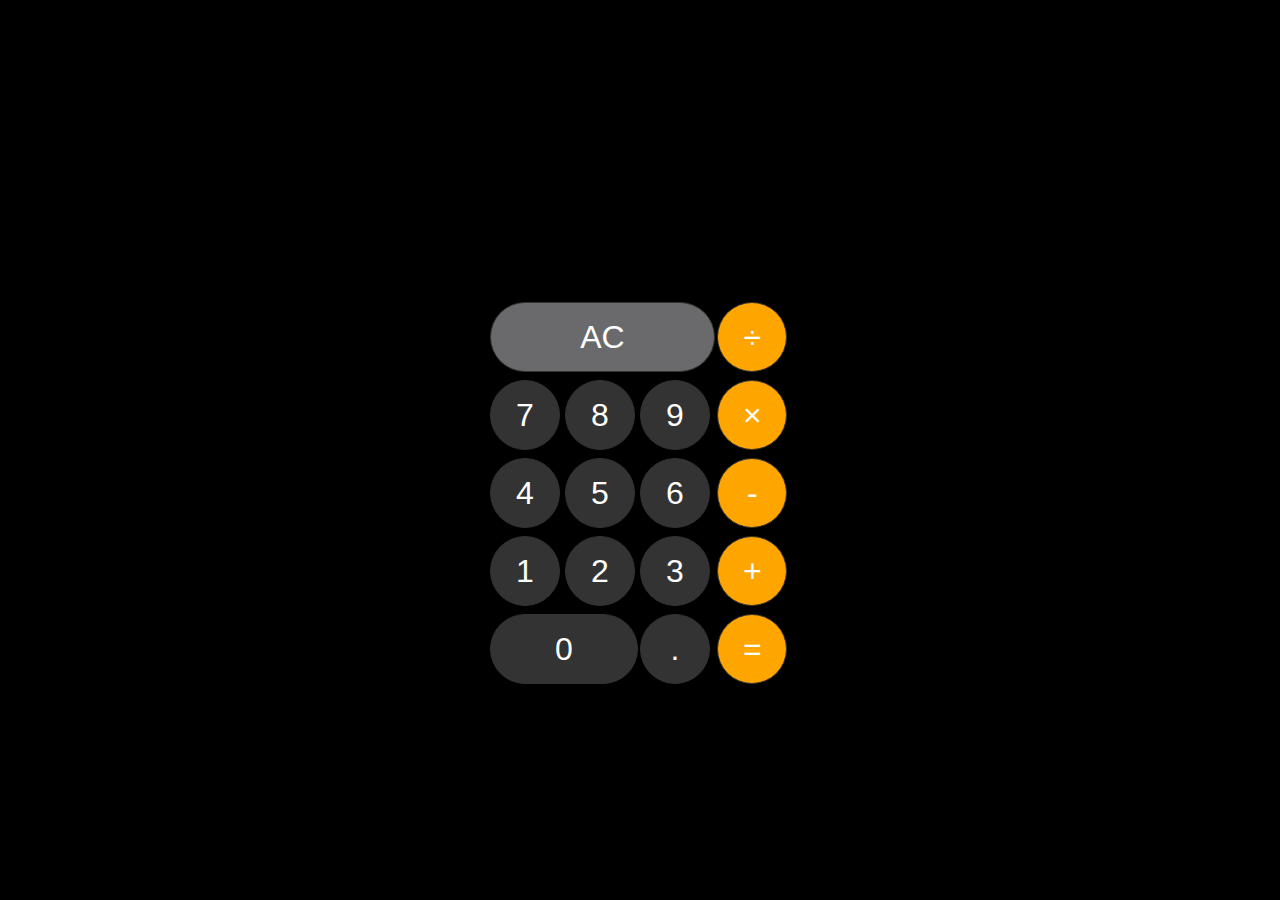
<file: index.html>
<!DOCTYPE html>
<html lang="en">
<head>
    <meta charset="UTF-8">
    <meta http-equiv="X-UA-Compatible" content="IE=edge">
    <meta name="viewport" content="width=device-width, initial-scale=1.0">
    <link rel="stylesheet" href="style.css">    
    <title>Document</title>
</head>
<body>
    <!-- <main>
      <input type="text" readonly />

      <div class="button-wrap">
        <button class="ac" class="ac">AC</button>

        <button class="operator-divide">÷</button>

        <button class="number-7">7</button>
        <button class="number-8">8</button>
        <button class="number-9">9</button>

        <button class="operator-multi">×</button>

        <button class="number-4">4</button>
        <button class="number-5">5</button>
        <button class="number-6">6</button>

        <button class="operator-minus">-</button>

        <button class="number-1">1</button>
        <button class="number-2">2</button>
        <button class="number-3">3</button>

        <button class="operator-plus">+</button>

        <button class="number-0 zero">0</button>

        <button>.</button>

        <button class="equals">=</button>
      </div>
    </main> -->

    <main>
      <input type="text" readonly />

      <div class="button-wrap">
        <button class="ac" class="ac">AC</button>

        <button class="operator-divide">÷</button>

        <button data-type="number">7</button>
        <button data-type="number">8</button>
        <button data-type="number">9</button>

        <button class="operator-multi">×</button>

        <button data-type="number">4</button>
        <button data-type="number">5</button>
        <button data-type="number">6</button>

        <button class="operator-minus">-</button>

        <button data-type="number">1</button>
        <button data-type="number">2</button>
        <button data-type="number">3</button>

        <button class="operator-plus">+</button>

        <button data-type="number" class="zero">0</button>

        <button>.</button>

        <button class="equals">=</button>
      </div>
    </main>

    <script>
      let nm1 = '';
      let nm2 = '';
      let operator = '';
      const $buttons = document.querySelectorAll('button');
      const $input = document.querySelector('input');
      const $equals = document.querySelector('.equals');
      const $ac = document.querySelector('.ac');

      $buttons.forEach((e) => {
        e.addEventListener('click',(v) => {
          if(e.dataset.type === 'number'){
            if(!operator){
              nm1 += v.target.textContent;
              $input.value += v.target.textContent;
              return;
            }
            if(nm1){
              $input.value = '';
            }
            nm2 += v.target.textContent;
            $input.value += v.target.textContent;
          }
        })
      });

       const onClickOp = (op) => () => {
        if(nm1){
          operator = op;
         //$input.value += op;
        }else{
          alert('숫자를 먼저 입력하세요');
        }
      }

       const onCompute = () => {
        switch(operator){
            case 'divide': 
              $input.value = parseInt(nm1) / parseInt(nm2);
              break;
            case 'multi': 
              $input.value = parseInt(nm1) * parseInt(nm2);
              break;
            case 'minus': 
              $input.value = parseInt(nm1) - parseInt(nm2);
              break;
            case 'plus': 
              $input.value = parseInt(nm1) + parseInt(nm2);
              break;
            default:
              break;
        }
      }

      document.querySelector('.operator-divide').addEventListener('click', onClickOp('divide'));
      document.querySelector('.operator-multi').addEventListener('click', onClickOp('multi'));
      document.querySelector('.operator-minus').addEventListener('click', onClickOp('minus'));
      document.querySelector('.operator-plus').addEventListener('click', onClickOp('plus'));
 
      $equals.addEventListener('click', () => {
        if(nm2){
          onCompute(); 
          nm1 = $input.value;
          nm2 = '';
          operator = '';
        }
      });

      $ac.addEventListener('click',() => {
        nm1 = '';
        nm2 = '';
        operator = '';
        $input.value = '';
      });
    
    </script>



<!-- <script>
      let nm1 = '';
      let nm2 = '';
      let operator = '';
      const $buttons = document.querySelectorAll('button');
      const $input = document.querySelector('input');
      const $equals = document.querySelector('.equals');
      const $ac = document.querySelector('.ac');

      const onClickNum = (e) => {
        if(!operator){
          nm1 += e.target.textContent;
          $input.value += e.target.textContent;
          return;
        }
        if(nm1){
          $input.value = '';
        }
        nm2 += e.target.textContent;
        $input.value += e.target.textContent;
      }

      const onClickOp = (op) => () => {
        if(nm1){
          operator = op;
         //$input.value += op;
        }else{
          alert('숫자를 먼저 입력하세요');
        }
      }

       const onCompute = () => {
        switch(operator){
            case 'divide': 
              $input.value = parseInt(nm1) / parseInt(nm2);
              break;
            case 'multi': 
              $input.value = parseInt(nm1) * parseInt(nm2);
              break;
            case 'minus': 
              $input.value = parseInt(nm1) - parseInt(nm2);
              break;
            case 'plus': 
              $input.value = parseInt(nm1) + parseInt(nm2);
              break;
            default:
              break;
        }
      }

      document.querySelector('.number-0').addEventListener('click', onClickNum);
      document.querySelector('.number-1').addEventListener('click', onClickNum);
      document.querySelector('.number-2').addEventListener('click', onClickNum);
      document.querySelector('.number-3').addEventListener('click', onClickNum);
      document.querySelector('.number-4').addEventListener('click', onClickNum);
      document.querySelector('.number-5').addEventListener('click', onClickNum);
      document.querySelector('.number-6').addEventListener('click', onClickNum);
      document.querySelector('.number-7').addEventListener('click', onClickNum);
      document.querySelector('.number-8').addEventListener('click', onClickNum);
      document.querySelector('.number-9').addEventListener('click', onClickNum);

      document.querySelector('.operator-divide').addEventListener('click', onClickOp('divide'));
      document.querySelector('.operator-multi').addEventListener('click', onClickOp('multi'));
      document.querySelector('.operator-minus').addEventListener('click', onClickOp('minus'));
      document.querySelector('.operator-plus').addEventListener('click', onClickOp('plus'));
 
      $equals.addEventListener('click', () => {
        if(nm2){
          onCompute(); 
          nm1 = $input.value;
          nm2 = '';
          operator = '';
        }
      });

      $ac.addEventListener('click',() => {
        nm1 = '';
        nm2 = '';
        operator = '';
        $input.value = '';
      });
    
</script> -->
</body>
</html>
</file>
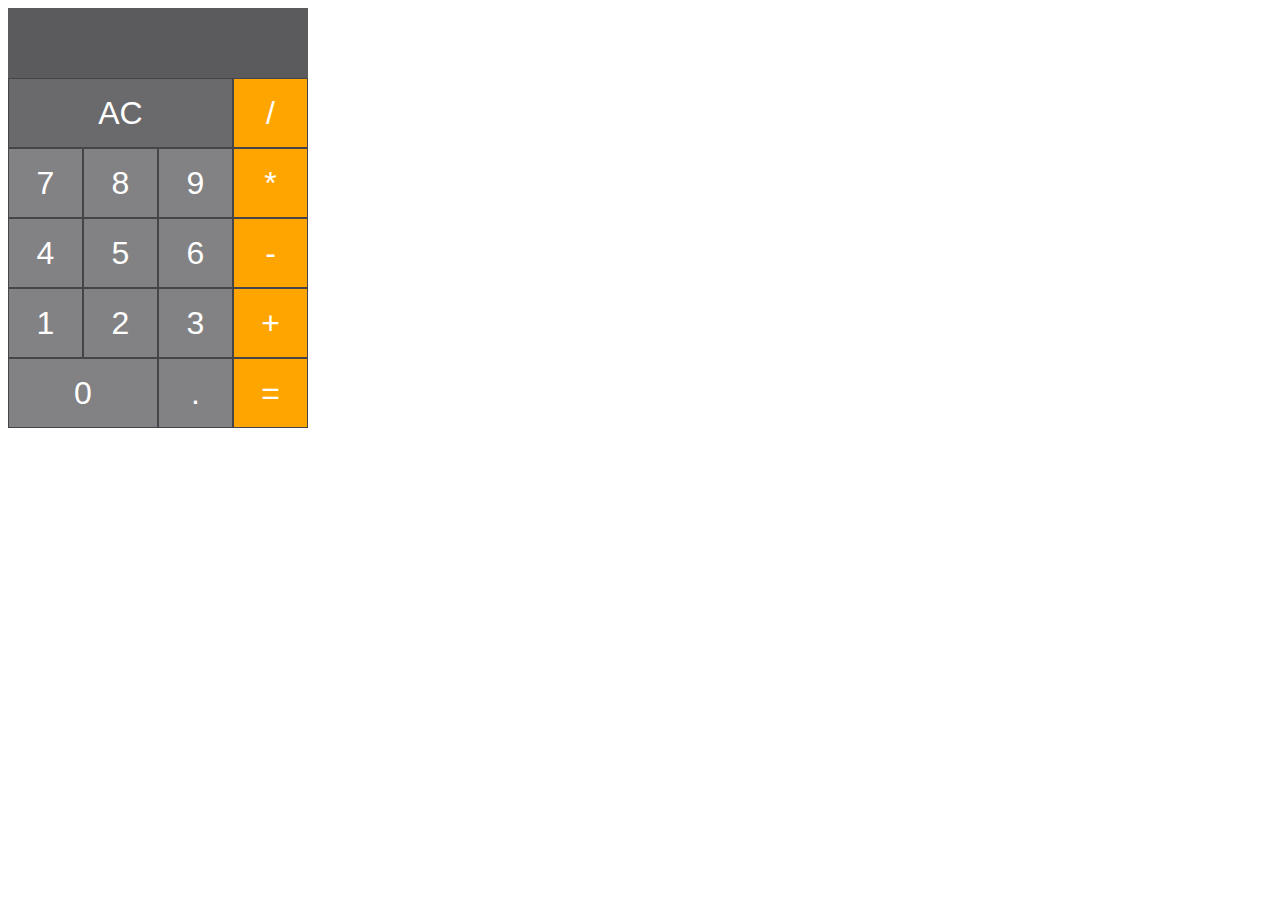
<file: simpleMath/index.html>
<!DOCTYPE html>
<html lang="en">
  <head>
    <meta charset="UTF-8" />
    <meta name="viewport" content="width=device-width, initial-scale=1.0" />
    <title>계산기</title>
    <link rel="stylesheet" href="../cal/cal.css" />
  </head>
  <body>
    <main>
      <input type="text" readonly />
      <div class="button-wrap">
        <button data-type="ac" class="ac">AC</button>
        <button data-type="operator">/</button>
        <button data-type="number">7</button>
        <button data-type="number">8</button>
        <button data-type="number">9</button>
        <button data-type="operator">*</button>
        <button data-type="number">4</button>
        <button data-type="number">5</button>
        <button data-type="number">6</button>
        <button data-type="operator">-</button>
        <button data-type="number">1</button>
        <button data-type="number">2</button>
        <button data-type="number">3</button>
        <button data-type="operator">+</button>
        <button data-type="number" class="zero">0</button>
        <button>.</button>
        <button data-type="equals">=</button>
      </div>
    </main>
    <script src="custom.js"></script>
  </body>
</html>
</file>
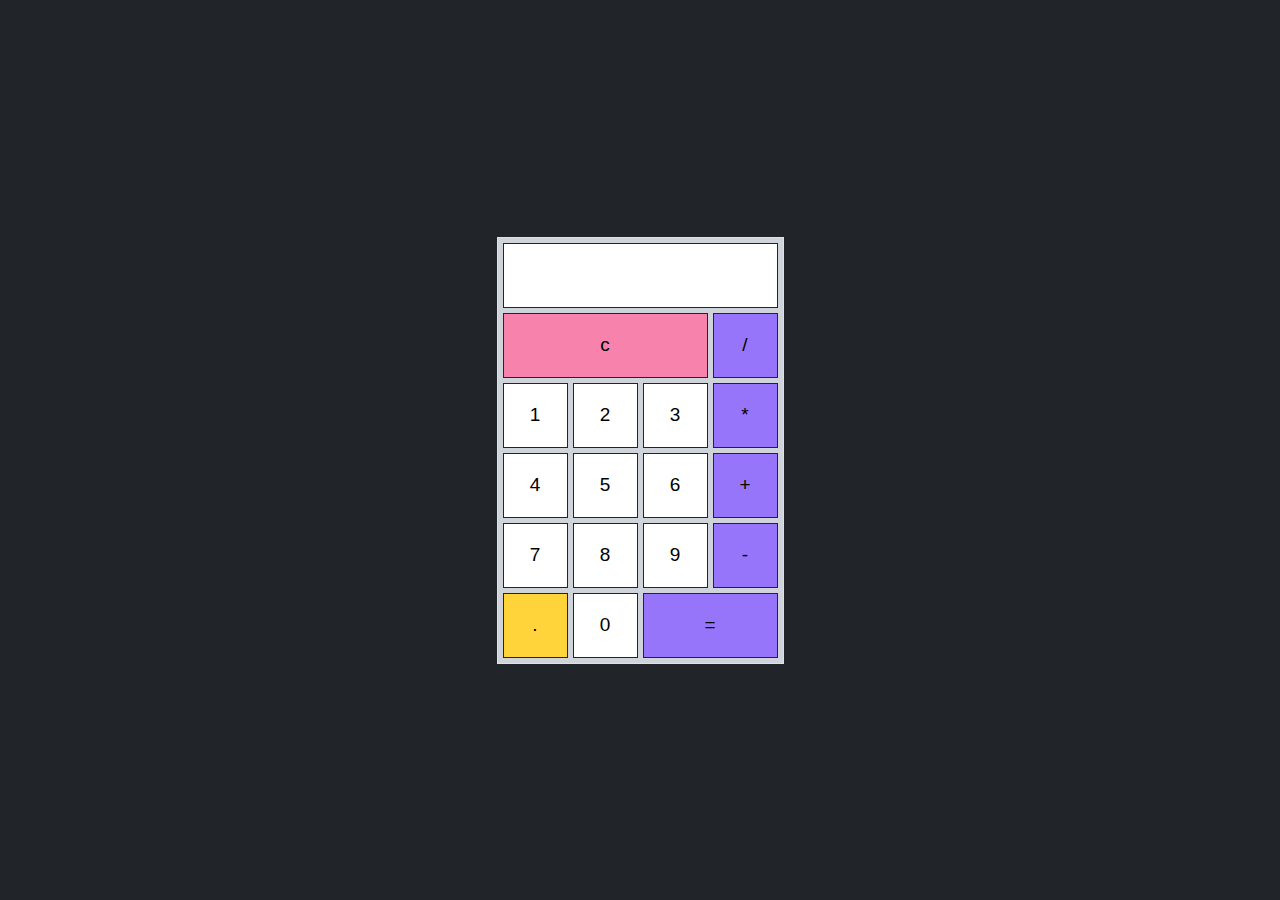
<file: bac/noJs-cal.html>
<!DOCTYPE html>
<html lang="en">
    <head>
        <meta charset="UTF-8" />
        <meta http-equiv="X-UA-Compatible" content="IE=edge" />
        <meta name="viewport" content="width=device-width, initial-scale=1.0" />
        <title>Document</title>
        <style>
            * {
    padding: 0;
    margin: 0;
    box-sizing: border-box;
}

body {
    display: flex;
    justify-content: center;
    align-items: center;
    height: 100vh;
    background: #212529;
}

.calculator {
    width: 287px;
    border: 1px solid #dee2e6;
    background: #ced4da;
    padding: 5px;
}

.calculator form {
    display: grid;
    grid-template-columns: repeat(4, 65px);
    grid-auto-rows: 65px;
    grid-gap: 5px; 
}

input {
    background: #fff;
    border: 1px solid #212529;
    cursor: pointer;
    font-size: 19px;
}

input[type='text'] {
    grid-column: span 4;
    text-align: left;
    padding: 0 10px;
}

input:hover {
    box-shadow: 1px 1px 2px #212529;
}

.clear {
    grid-column: span 3;
    background: #f783ac;
}

.operator {
    background: #9775fa;
}

.operator.result {
    grid-column: span 2;
}

.dot {
    background: #ffd43b;
}

        </style>
    </head>
    <body>
        <div class="calculator">
            <form name="forms">
                <input type="text" name="output" readonly />
                <input type="button" class="clear" value="c" onclick="document.forms.output.value=''" />
                <input type="button" class="operator" value="/" onclick="document.forms.output.value +='/'" />
                <input type="button" value="1" onclick="document.forms.output.value +='1'" />
                <input type="button" value="2" onclick="document.forms.output.value +='2'" />
                <input type="button" value="3" onclick="document.forms.output.value +='3'" />
                <input type="button" class="operator" value="*" onclick="document.forms.output.value +='*'" />
                <input type="button" value="4" onclick="document.forms.output.value +='4'" />
                <input type="button" value="5" onclick="document.forms.output.value +='5'" />
                <input type="button" value="6" onclick="document.forms.output.value +='6'" />
                <input type="button" class="operator" value="+" onclick="document.forms.output.value +='+'" />
                <input type="button" value="7" onclick="document.forms.output.value +='7'" />
                <input type="button" value="8" onclick="document.forms.output.value +='8'" />
                <input type="button" value="9" onclick="document.forms.output.value +='9'" />
                <input type="button" class="operator" value="-" onclick="document.forms.output.value +='-'" />
                <input type="button" class="dot" value="." onclick="document.forms.output.value +='.'" />
                <input type="button" value="0" onclick="document.forms.output.value +='0'" />
                <input
                    type="button"
                    class="operator result"
                    value="="
                    onclick="document.forms.output.value =eval(document.forms.output.value)"
                />
            </form>
        </div>
    </body>
</html>
</file>
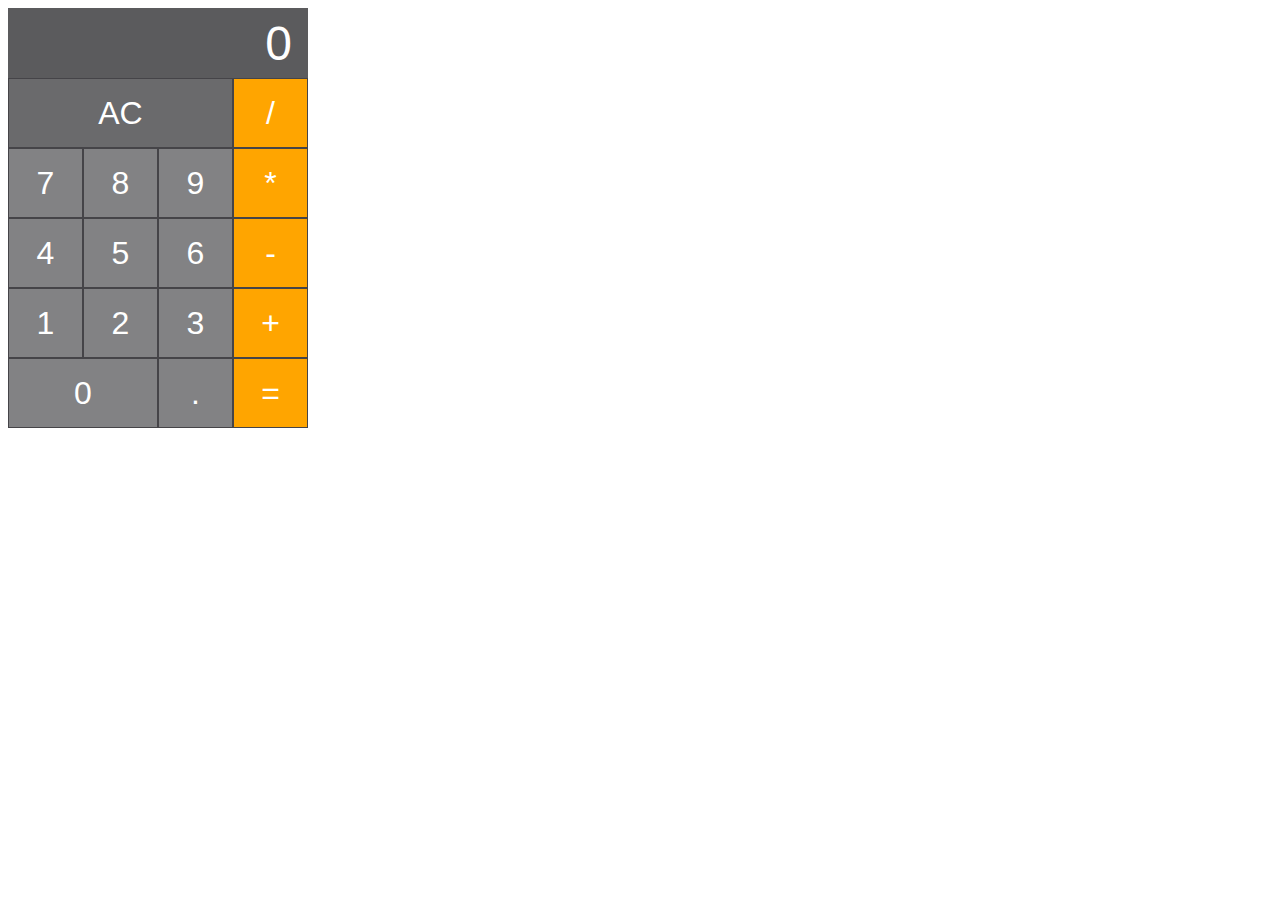
<file: cal/cal.html>
<!DOCTYPE html>
<html lang="en">
<head>
    <meta charset="UTF-8">
    <meta name="viewport" content="width=device-width, initial-scale=1.0">
    <title>Calculator</title>
    <link rel="stylesheet" href="cal.css">    
</head>
<body>
    <main>
        <input type="text" value="0" disabled>
        <div class="button-wrap">        
            <button data-type="ac" class="ac">AC</button>            
            <button data-type="operator">/</button>
            <button>7</button>
            <button>8</button>
            <button>9</button>
            <button data-type="operator">*</button>
            <button>4</button>
            <button>5</button>
            <button>6</button>
            <button data-type="operator">-</button>
            <button>1</button>
            <button>2</button>
            <button>3</button>
            <button data-type="operator">+</button>            
            <button class="zero">0</button>            
            <button>.</button>
            <button data-type="equals">=</button>
        </div>
    </main>   
    <script src="cal.js"></script> 
</body>
</html>
</file>
<file: style.css>
/* style.css */
* {
    box-sizing: border-box;
    color: white;   
    margin: 0;
    padding:0;
}
body{
    background: black;
    display: flex;
    justify-content: center;
    align-items: center;
    min-height: 100vh;
}
main {
    width: 300px;     
}
.button-wrap {
    display: grid;
    grid-template-columns: repeat(4, 1fr);
}
input, button {
    width:70px;
    height: 70px;
    outline: none;
    border-radius: 100%;
    margin-top: 0.5rem;
}
input {
    width: 100%;
    text-align: right;
    border: none;    
    padding-right: 1rem;
    font-size: 3rem;
    border-radius: 0;
     background: black;
}
button {
    background: #333;
    border: 1px solid #333;
    font-size: 2rem;
}
/* nth-child(4n+2): 4번째 요소마다 스타일을 적용하는데 처음에만 두번째에 적용 */
button:nth-child(4n+2), button:last-child  {
    background-color: orange;
    margin-left: 0.15rem;
}
button:hover {    
    opacity: .5;
}
.ac {
    grid-column: 1/4;
    width: inherit;
    background: #6A6A6C;
    border-radius: 35px;
}
.zero {
    grid-column: 1/3;
    width: inherit;
    border-radius: 35px;
    margin-right: 0.15rem;
}
</file>
<file: cal/cal.css>
/* style.css */
* {
    box-sizing: border-box;
    color: white;   
}
main {
    width: 300px;     
}
.button-wrap {
    display: grid;
    /* 한 줄에 4개씩, 모두 동일한 비율 적용(1:1:1:1) */
    grid-template-columns: repeat(4, 1fr);
}
input, button {
    height: 70px;
    outline: none;
}
input {
    width: 100%;
    text-align: right;
    border: none;    
    background: #5B5B5D;
    padding-right: 1rem;
    font-size: 3rem;
}
button {
    background: #828284;
    border: 1px solid #454448;
    font-size: 2rem;
}
/* nth-child(4n+2): 4번째 요소마다 스타일을 적용하는데 처음에만 두번째에 적용 */
button:nth-child(4n+2), button:last-child  {
    background-color: orange;
}
button:hover {    
    opacity: .5;
}
.ac {
    /* 첫 번째 선부터 4번째 선까지 지정 */
    grid-column: 1/4;
    background: #6A6A6C;
}
.zero {
    /* 첫 번째 선부터 3번째 선까지 지정 */
    grid-column: 1/3;
}
</file>
